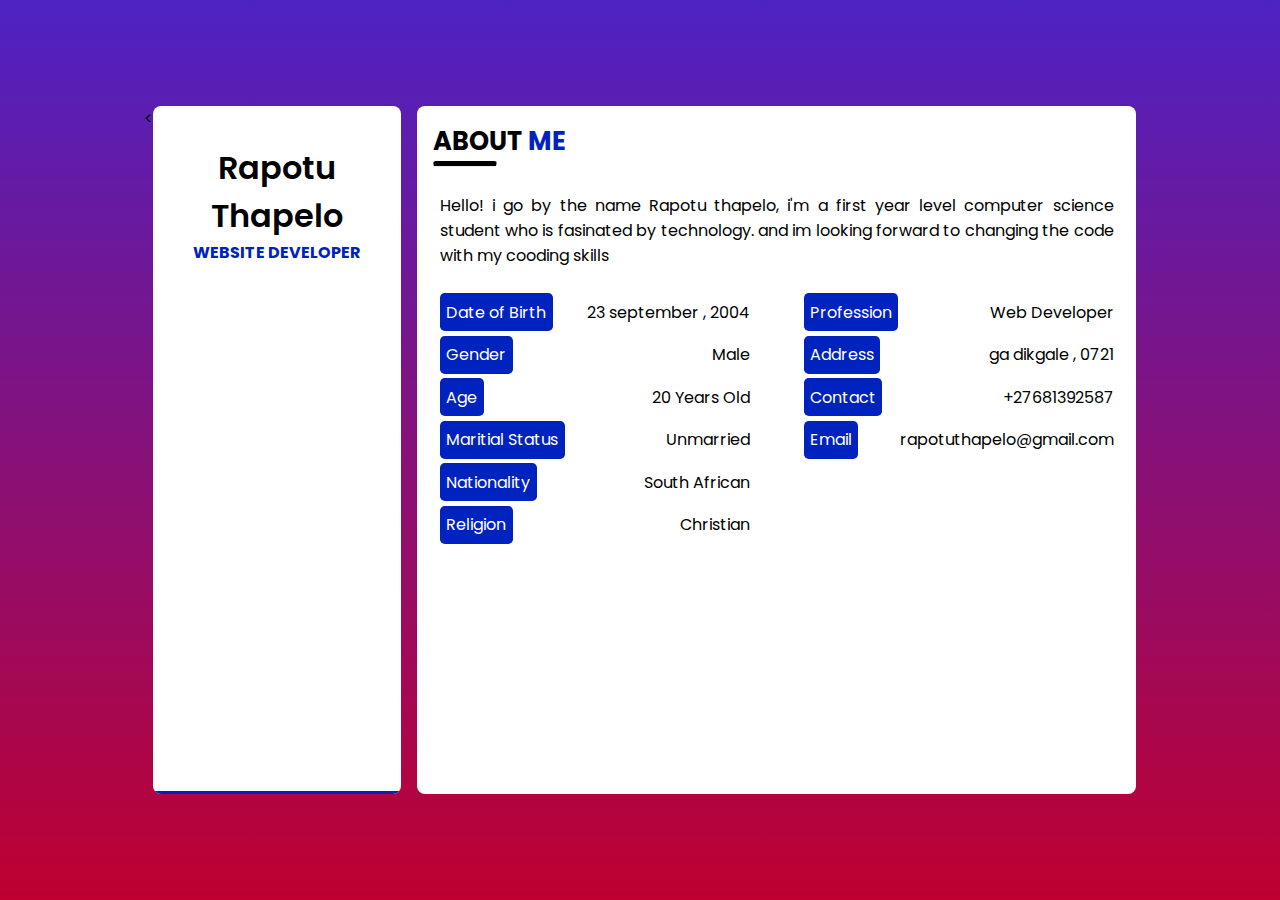
<file: index.html>
<!DOCTYPE html>
<html lang="en">

<head>
    <meta charset="UTF-8">
    <meta http-equiv="X-UA-Compatible" content="IE=edge">
    <meta name="viewport" content="width=device-width, initial-scale=1.0">

    <!-- CSS file -->
    <link rel="stylesheet" href="css/style.css">

   
    <!-- Fontawesome CDN -->
    <link rel="stylesheet" href="https://cdnjs.cloudflare.com/ajax/libs/font-awesome/6.0.0-beta3/css/all.min.css"
        integrity="sha512-Fo3rlrZj/k7ujTnHg4CGR2D7kSs0v4LLanw2qksYuRlEzO+tcaEPQogQ0KaoGN26/zrn20ImR1DfuLWnOo7aBA=="
        crossorigin="anonymous" referrerpolicy="no-referrer" />

    <title>Thapelo rapotu</title>
</head>

<body>
    <!-- Website Layout -->
    <ul class="website_container">

        <!-- Global Menu -->
        <div id="global_menu_button_container">
            <p class="site_title">rapotu thapelo</p>
            <i class="fa fa-bars" id="global_menu_button"></i>
        </div>

        <ul id="global_menu_items">
            <div>
                <i class="fa fa-close" id="global_menu_close_button"></i>
                <li><a href="index.html"><i class="fa fa-home"></i> About</a></li>
                <li><a href="resume.html"><i class="fas fa-file-alt"></i> Resume</a></li>
                
                <li><a href="services.html"><i class="fas fa-cog"></i> Services</a></li>
                <li><a href="contact.html"><i class="fas fa-phone-square"></i> Contact</a></li>
            </div>
        </ul>

        <!--x Global Menu x-->
<
</div>


        <!-- sidebar -->
        <div class="sidebar_container">
          

            <!-- sidebar Content -->
            <div class="sidebar_content">
                <!-- Long name can be applied so easily -->
                <h1>Rapotu Thapelo</h1>
                <p>Website Developer</p>

            </div>

            <!-- Sidebar Buttom Menu -->
            <div class="sidebar_buttom_menu" id="sidebar_buttom_menu">
                <i class="fa fa-bars" id="sidebar_menu_icon"></i>
            </div>

            <!-- Sidebar Navigation -->
            <ul class="sidebar_navigation" id="sidebar_navigation">
                <li><a href="/" class="active">About</a></li>
                <li><a href="resume.html">Resume</a></li>
                
                <li><a href="services.html">Services</a></li>
                <li><a href="contact.html">Contact</a></li>

            </ul>

        </div>
        <!-- content -->
        <div class="content_container">
            <!-- About Page -->
            <div class="about_page">
                <h2 class="title">About <span>Me</span></h2>
                <hr class="line">
                <div class="about_content">
                    <p class="about_text">Hello! i go by the name Rapotu thapelo, i'm a first year level computer science student who is fasinated by technology. and im looking forward to changing the code with my cooding skills</p>
                </div>
                <div class="about_profile">
                    <ul class="left_profile">
                        <li><span class="profile_title">Date of Birth</span><span> 23 september , 2004</span></li>
                        <li><span class="profile_title">Gender</span><span>Male</span></li>
                        <li><span class="profile_title">Age</span><span>20 Years Old</span></li>
                        <li><span class="profile_title">Maritial Status</span><span>Unmarried</span></li>
                        <li><span class="profile_title">Nationality</span><span>South African</span></li>
                        <li><span class="profile_title">Religion</span><span>Christian</span></li>
                    </ul>

                    <ul class="right_profile">
                        <li><span class="profile_title">Profession</span><span>Web Developer</span></li>
                        <li><span class="profile_title">Address</span><span>ga dikgale , 0721</span></li>
                        <li><span class="profile_title">Contact</span><span>+27681392587</span></li>
                        <li><span class="profile_title">Email</span><span>rapotuthapelo@gmail.com</span></li>

                    </ul>
                </div>

            </div>
        </div>


        <script src="js/script.js"></script>
</body>
</file>
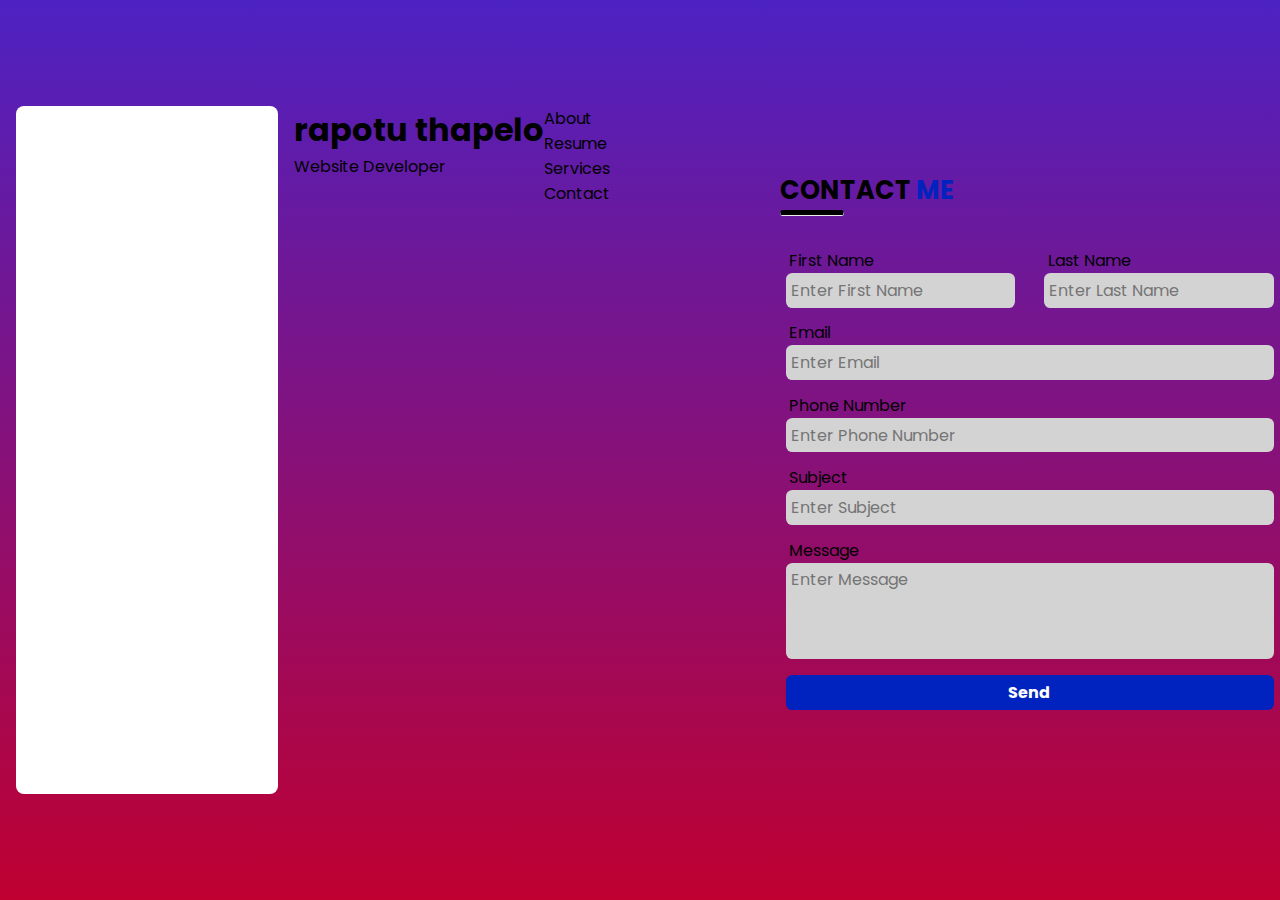
<file: contact.html>
<!DOCTYPE html>
<html lang="en">

<head>
    <meta charset="UTF-8">
    <meta http-equiv="X-UA-Compatible" content="IE=edge">
    <meta name="viewport" content="width=device-width, initial-scale=1.0">

    <!-- CSS file -->
    <link rel="stylesheet" href="css/style.css">

   
    <!-- Fontawesome CDN -->
    <link rel="stylesheet" href="https://cdnjs.cloudflare.com/ajax/libs/font-awesome/6.0.0-beta3/css/all.min.css"
        integrity="sha512-Fo3rlrZj/k7ujTnHg4CGR2D7kSs0v4LLanw2qksYuRlEzO+tcaEPQogQ0KaoGN26/zrn20ImR1DfuLWnOo7aBA=="
        crossorigin="anonymous" referrerpolicy="no-referrer" />

    <title>Rapotu thapelo</title>
</head>

<body>
    <!-- Website Layout -->
    <div class="website_container">

        <!-- Global Menu -->
        <div id="global_menu_button_container">
            <p class="site_title">Thapelo Rapotu</p>
            <i class="fa fa-bars" id="global_menu_button"></i>
        </div>

        <ul id="global_menu_items">
            <div>
                <i class="fa fa-close" id="global_menu_close_button"></i>
                <li><a href="/"><i class="fa fa-home"></i> About</a></li>
                <li><a href="resume.html"><i class="fas fa-file-alt"></i> Resume</a></li>
                
                <li><a href="services.html"><i class="fas fa-cog"></i> Services</a></li>
                <li><a href="contact.html"><i class="fas fa-phone-square"></i> Contact</a></li>
            </div>
        </ul>

        <!--x Global Menu x-->

        <!-- sidebar -->
        <div class="sidebar_container">
            
            </div>

            <!-- sidebar Content -->
            <div class="sidebar_content">
                <!-- Long name can be applied so easily -->
                <h1>rapotu thapelo</h1>
                <p>Website Developer</p>
                
            </div>

            <!-- Sidebar Buttom Menu -->
            <div class="sidebar_buttom_menu" id="sidebar_buttom_menu">
                <i class="fa fa-bars" id="sidebar_menu_icon"></i>
            </div>

            <!-- Sidebar Navigation -->
            <ul class="sidebar_navigation" id="sidebar_navigation">
                <li><a href="/">About</a></li>
                <li><a href="resume.html">Resume</a></li>
             
                <li><a href="services.html">Services</a></li>
                <li><a href="contact.html" class="active">Contact</a></li>

            </ul>

        </div>
        <!-- content -->
        <div class="content_container">
            <!-- Contact Page -->
            <div class="contact_page">
                <h2 class="title">Contact <span>Me</span></h2>
                <hr class="line">
                <div class="contact_container">
                    <form action="post">
                        <div class="form_name_row">
                            <div class="left_form_row">
                                <label>First Name</label>
                                <input type="text" required placeholder="Enter First Name">
                            </div>
                            <div class="right_form_row">
                                <label>Last Name</label>
                                <input type="text" required placeholder="Enter Last Name">
                            </div>
                        </div>
                        <label>Email</label>
                        <input type="email" name="" id="" required placeholder="Enter Email">
                        <label>Phone Number</label>
                        <input type="text" name="" id="" required placeholder="Enter Phone Number">
                        <label>Subject</label>
                        <input type="text" name="" id="" required placeholder="Enter Subject">
                        <label>Message</label>
                        <textarea name="" id="" cols="30" rows="10" required placeholder="Enter Message"></textarea>
                        <input type="submit" value="Send" id="send_button">
                    </form>
                </div>
            </div>
        </div>
    </div>


    <script src="js/script.js"></script>
</body>

</html>
</file>
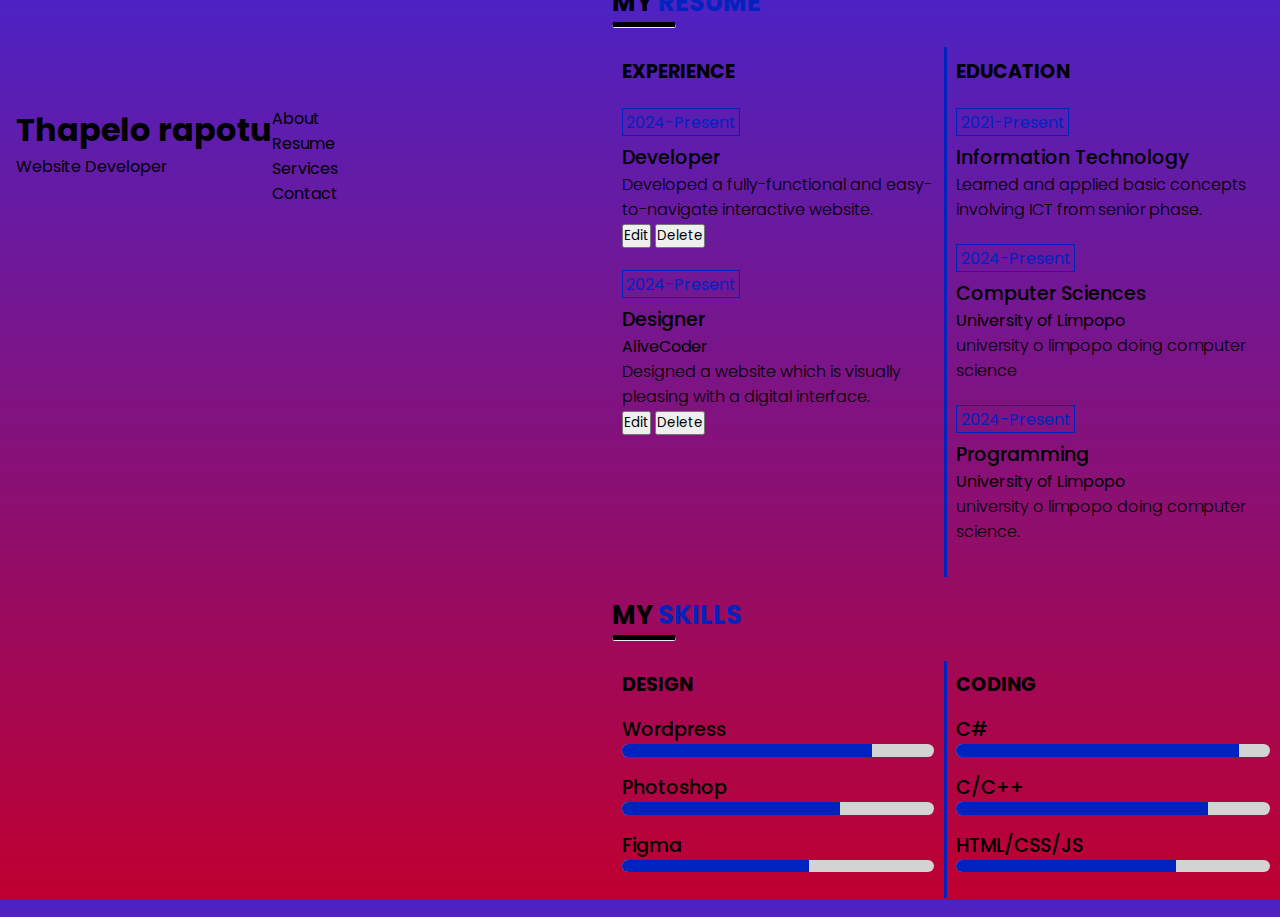
<file: resume.html>
<!DOCTYPE html>
<html lang="en">

<head>
    <meta charset="UTF-8">
    <meta http-equiv="X-UA-Compatible" content="IE=edge">
    <meta name="viewport" content="width=device-width, initial-scale=1.0">

    <!-- CSS file -->
    <link rel="stylesheet" href="css/style.css">

    <!-- Favicon -->
    <link rel="shortcut icon" href="img/180655.png" type="image/x-icon">

    <!-- Fontawesome CDN -->
    <link rel="stylesheet" href="https://cdnjs.cloudflare.com/ajax/libs/font-awesome/6.0.0-beta3/css/all.min.css"
        integrity="sha512-Fo3rlrZj/k7ujTnHg4CGR2D7kSs0v4LLanw2qksYuRlEzO+tcaEPQogQ0KaoGN26/zrn20ImR1DfuLWnOo7aBA=="
        crossorigin="anonymous" referrerpolicy="no-referrer" />

    <title>Thapelo rapotu</title>
</head>

<body>
    <!-- Website Layout -->
    <div class="website_container">

        <!-- Global Menu -->
        <div id="global_menu_button_container">
            <p class="site_title">Thapelo rapotu</p>
            <i class="fa fa-bars" id="global_menu_button"></i>
        </div>

        <ul id="global_menu_items">
            <div>
                <i class="fa fa-close" id="global_menu_close_button"></i>
                <li><a href="/"><i class="fa fa-home"></i> About</a></li>
                <li><a href="resume.html"><i class="fas fa-file-alt"></i> Resume</a></li>
               
                <li><a href="services.html"><i class="fas fa-cog"></i> Services</a></li>
                <li><a href="contact.html"><i class="fas fa-phone-square"></i> Contact</a></li>
            </div>
        </ul>

        <!--x Global Menu x-->

       

            <!-- sidebar Content -->
            <div class="sidebar_content">
                <!-- Long name can be applied so easily -->
                <h1>Thapelo rapotu</h1>
                <p>Website Developer</p>
               
            </div>

            <!-- Sidebar Buttom Menu -->
            <div class="sidebar_buttom_menu" id="sidebar_buttom_menu">
                <i class="fa fa-bars" id="sidebar_menu_icon"></i>
            </div>

            <!-- Sidebar Navigation -->
            <ul class="sidebar_navigation" id="sidebar_navigation">
                <li><a href="/">About</a></li>
                <li><a href="resume.html" class="active">Resume</a></li>
               
                <li><a href="services.html">Services</a></li>
                <li><a href="contact.html">Contact</a></li>

            </ul>

        </div>
        <!-- content -->
        <div class="content_container">
            <!-- Resume Page -->
            <div class="resume_page">
                <h2 class="title">My <span>Resume</span></h2>
                <hr class="line">
                <div class="resume_container">
                    <!-- Experience container -->
                    <div class="left_resume">
                        <h2 class="resume_title"><i class="fa fa-suitcase"></i> Experience</h2>
                    
                        
                        
                            <!-- Experience 2 -->
<div class="resume_box" id="experience2">
    <span class="resume_date">2024-Present</span>
    <p class="resume_box_title">Developer</p>
    <p class="resume_conpany"></p>
    <p class="resume_text">Developed a fully-functional and easy-to-navigate interactive website.</p>
    <button onclick="toggleEditForm('editForm2')">Edit</button>
    <button onclick="deleteExperience('experience2')">Delete</button>

    <!-- Edit form -->
    <div id="editForm2" class="edit_form" style="display:none;">
        <input type="text" id="startDate2" value="2024">
        <input type="text" id="endDate2" value="Present">
        <input type="text" id="title2" value="Developer">
        <input type="text" id="company2" value="">
        <textarea id="description2">Developed a fully-functional and easy-to-navigate interactive website.</textarea>
        <button onclick="saveExperience('experience2', 2)">Save</button>
    </div>
</div>

<!-- Experience 3 -->
<div class="resume_box" id="experience3">
    <span class="resume_date">2024-Present</span>
    <p class="resume_box_title">Designer</p>
    <p class="resume_conpany">AliveCoder</p>
    <p class="resume_text">Designed a website which is visually pleasing with a digital interface.</p>
    <button onclick="toggleEditForm('editForm3')">Edit</button>
    <button onclick="deleteExperience('experience3')">Delete</button>

    <!-- Edit form -->
    <div id="editForm3" class="edit_form" style="display:none;">
        <input type="text" id="startDate3" value="2024">
        <input type="text" id="endDate3" value="Present">
        <input type="text" id="title3" value="Designer">
        <input type="text" id="company3" value="AliveCoder">
        <textarea id="description3">Designed a website which is visually pleasing with a digital interface.</textarea>
        <button onclick="saveExperience('experience3', 3)">Save</button>
    </div>
</div>

                    
                    </div>

                    <!-- Education Container -->
                    <div class="right_resume">
                        <h2 class="resume_title"><i class="fas fa-book-open"></i> Education</h2>
                        <div class="resume_box">
                            <span class="resume_date">2021-Present</span>
                            <p class="resume_box_title">Information Technology</p>
                            <p class="resume_conpany"></p>
                            <p class="resume_text"> Learned and applied basic concepts involving ICT from senior phase.</p>
                        </div>

                        <div class="resume_box">
                            <span class="resume_date">2024-Present</span>
                            <p class="resume_box_title">Computer Sciences</p>
                            <p class="resume_conpany">University of Limpopo</p>
                            <p class="resume_text"> university o limpopo doing computer science </p>
                        </div>

                        <div class="resume_box">
                            <span class="resume_date">2024-Present</span>
                            <p class="resume_box_title">Programming</p>
                            <p class="resume_conpany">University of Limpopo</p>
                            <p class="resume_text">university o limpopo doing computer science. </p>
                        </div>
                    </div>

                </div>

                <h2 class="title">My <span>Skills</span></h2>
                <hr class="line">
                <!-- Skill Container -->
                <div class="resume_container">
                    <div class="left_resume">
                        <h2 class="resume_title"><i class="fas fa-pencil-ruler"></i> Design</h2>
                        <div class="skill_box">
                            <h2 class="skill_title">Wordpress</h2>
                            <div class="skill_line_container">
                                <div class="skill_line" style="width: 80%;"></div>
                            </div>
                        </div>

                        <div class="skill_box">
                            <h2 class="skill_title">Photoshop</h2>
                            <div class="skill_line_container">
                                <div class="skill_line" style="width: 70%;"></div>
                            </div>
                        </div>

                        <div class="skill_box">
                            <h2 class="skill_title">Figma</h2>
                            <div class="skill_line_container">
                                <div class="skill_line" style="width: 60%;"></div>
                            </div>
                        </div>

                    </div>
                    <div class="right_resume">
                        <h2 class="resume_title"><i class="fas fa-code"></i> Coding</h2>
                        <div class="skill_box">
                            <h2 class="skill_title">C#</h2>
                            <div class="skill_line_container">
                                <div class="skill_line" style="width: 90%;"></div>
                            </div>
                        </div>

                        <div class="skill_box">
                            <h2 class="skill_title">C/C++</h2>
                            <div class="skill_line_container">
                                <div class="skill_line" style="width: 80%;"></div>
                            </div>
                        </div>

                        <div class="skill_box">
                            <h2 class="skill_title">HTML/CSS/JS</h2>
                            <div class="skill_line_container">
                                <div class="skill_line" style="width: 70%;"></div>
                            </div>
                        </div>
                    </div>
                </div>
            </div>
        </div>
    </div>


    <script src="js/script.js"></script>
</body>

</html>
</file>
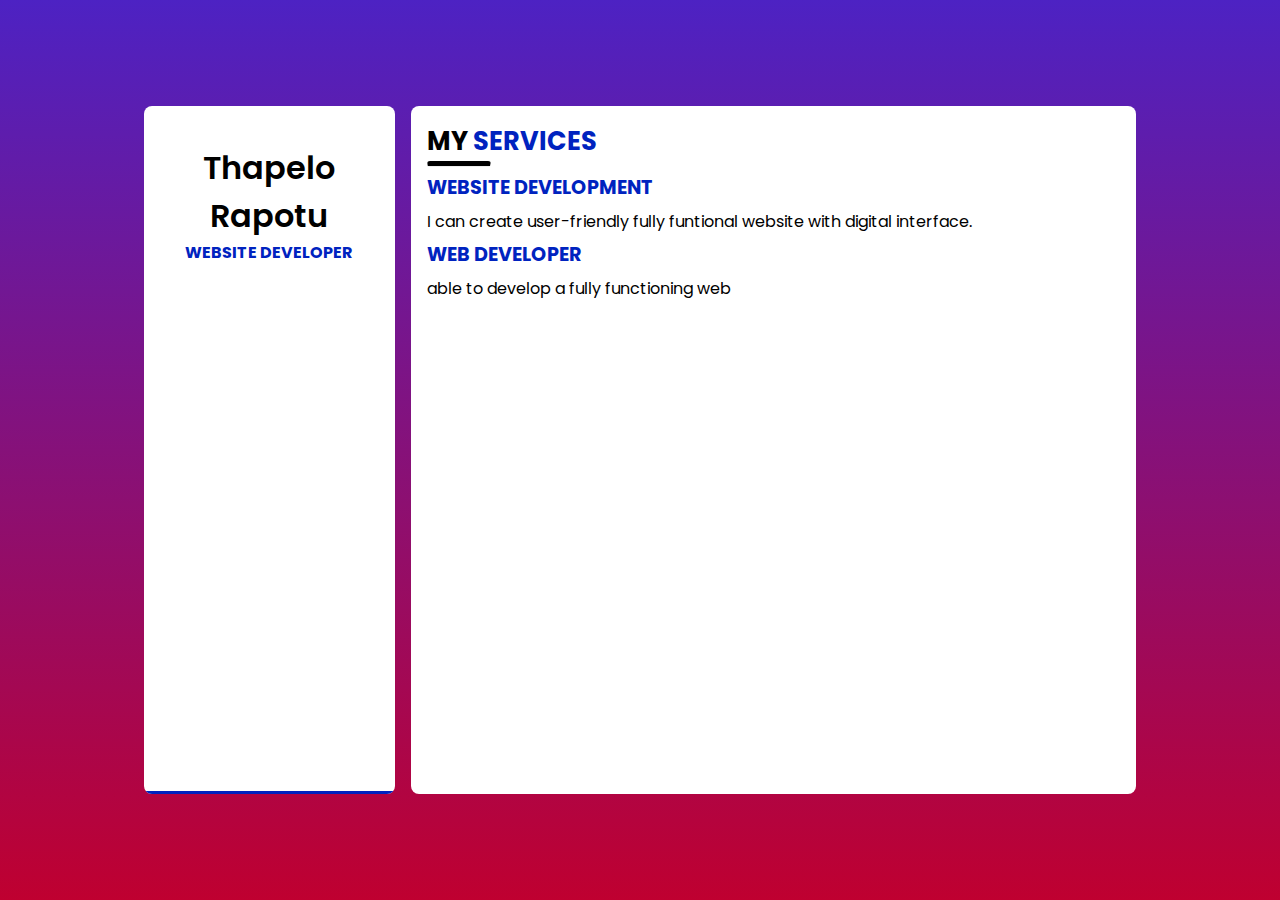
<file: services.html>
<!DOCTYPE html>
<html lang="en">

<head>
    <meta charset="UTF-8">
    <meta http-equiv="X-UA-Compatible" content="IE=edge">
    <meta name="viewport" content="width=device-width, initial-scale=1.0">

    <!-- CSS file -->
    <link rel="stylesheet" href="css/style.css">

    
    <!-- Fontawesome CDN -->
    <link rel="stylesheet" href="https://cdnjs.cloudflare.com/ajax/libs/font-awesome/6.0.0-beta3/css/all.min.css"
        integrity="sha512-Fo3rlrZj/k7ujTnHg4CGR2D7kSs0v4LLanw2qksYuRlEzO+tcaEPQogQ0KaoGN26/zrn20ImR1DfuLWnOo7aBA=="
        crossorigin="anonymous" referrerpolicy="no-referrer" />

    <title>Thapelo Rapotu</title>
</head>

<body>
    <!-- Website Layout -->
    <div class="website_container">

        <!-- Global Menu -->
        <div id="global_menu_button_container">
            <p class="site_title">Thapelo Rapotu</p>
            <i class="fa fa-bars" id="global_menu_button"></i>
        </div>

        <ul id="global_menu_items">
            <div>
                <i class="fa fa-close" id="global_menu_close_button"></i>
                <li><a href="/"><i class="fa fa-home"></i> About</a></li>
                <li><a href="resume.html"><i class="fas fa-file-alt"></i> Resume</a></li>
               
                <li><a href="services.html"><i class="fas fa-cog"></i> Services</a></li>
                <li><a href="contact.html"><i class="fas fa-phone-square"></i> Contact</a></li>
            </div>
        </ul>

        <!--x Global Menu x-->

        <!-- sidebar -->
        <div class="sidebar_container">
           

            <!-- sidebar Content -->
            <div class="sidebar_content">
                <!-- Long name can be applied so easily -->
                <h1>Thapelo Rapotu</h1>
                <p>Website Developer</p>
                
            </div>

            <!-- Sidebar Buttom Menu -->
            <div class="sidebar_buttom_menu" id="sidebar_buttom_menu">
                <i class="fa fa-bars" id="sidebar_menu_icon"></i>
            </div>

            <!-- Sidebar Navigation -->
            <ul class="sidebar_navigation" id="sidebar_navigation">
                <li><a href="/">About</a></li>
                <li><a href="resume.html">Resume</a></li>
                
                <li><a href="services.html" class="active">Services</a></li>
                <li><a href="contact.html">Contact</a></li>

            </ul>

        </div>
        <!-- content -->
        <div class="content_container">
            <!-- Services Page -->
            <div class="services_page">
                <h2 class="title">My <span>Services</span></h2>
                <hr class="line">
                <!-- Services Row -->
               
                    <div class="services_box">
                        <i class="fas fa-globe"></i>
                        <h3 class="services_title">Website Development</h3>
                        <p class="services_text"> I can create user-friendly fully funtional website with digital interface.  </p>
                    </div>
                </div>

                <div class="services_container">
                    <div class="services_box">
                        <i class="fas fa-pencil-ruler"></i>
                        <h3 class="services_title">Web Developer</h3>
                        <p class="services_text"></p>able to develop a fully functioning web</p>
                    </div>
                    
                </div>

                
                    
                </div>

            </div>
        </div>
    </div>


    <script src="js/script.js"></script>
</body>

</html>
</file>
<file: css/style.css>
/* Google Font */
@import url("https://fonts.googleapis.com/css2?family=Poppins:ital,wght@0,100;0,200;0,300;0,400;0,500;0,600;0,700;0,800;0,900;1,100;1,200;1,300;1,400;1,500;1,600;1,700;1,800;1,900&display=swap");

/* CSS Reset */
* {
    padding: 0;
    margin: 0;
    box-sizing: border-box;
    scroll-behavior: smooth;
    font-family: "Poppins", sans-serif;
}

/* CSS Variables */
:root {
    --brand-color: #0023bf;
    --linear-back: Linear-gradient(180deg,
            rgb(77, 34, 195) 0%,
            rgb(191, 0, 48) 100%);
}

a {
    text-decoration: none;
    color: black;
}

li {
    list-style: none;
}

/* CSS in Body */
body {
    height: 100vh;
    width: 100vw;
    background: var(--linear-back);
    display: flex;
    align-items: center;
    justify-content: center;
}

.website_container {
    width: 80%;
    height: 80%;
    display: flex;
    padding: 1rem;
    position: relative;
}

/* Sidebar */
.website_container .sidebar_container {
    width: 35%;
    height: 100%;
    background-color: white;
    margin-right: 1rem;
    border-radius: 0.5rem;
    overflow: hidden;
    position: relative;
}

.sidebar_container .image {
    height: 45%;
    width: 30%;
    position: relative;
    transform: translate(150px);
}

.sidebar_container .image img {
    width: 100%;
    height: 100%;
    object-fit: cover;
    object-position: top;
}

.sidebar_container .image .right_image_box {
    width: 70%;
    height: 100px;
    background-color: white;
    position: absolute;
    bottom: -3.5rem;
    left: -3rem;
    transform: rotate(16deg);
}

.sidebar_container .image .left_image_box {
    width: 70%;
    height: 100px;
    background-color: white;
    position: absolute;
    bottom: -3.5rem;
    right: -3rem;
    transform: rotate(-16deg);
}

.sidebar_container .sidebar_content {
    position: absolute;
    width: 100%;
    margin-top: 2rem;
    text-align: center;
    padding: 0.4rem;
}

.sidebar_container .sidebar_content h1 {
    color: black;
    font-size: 2rem;
    font-weight: 600;
}

.sidebar_container .sidebar_content p {
    color: var(--brand-color);
    font-size: 1rem;
    text-transform: uppercase;
    font-weight: 700;
}

.sidebar_container .sidebar_content .social_media {
    margin-top: 1rem;
}

.sidebar_container .sidebar_content .social_media a {
    font-size: 1.8rem;
    margin: 0.4rem;
    color: black;
}

.sidebar_container .sidebar_content .social_media a:hover {
    color: var(--brand-color);
    transition: 0.3s;
}

.sidebar_container .sidebar_buttom_menu {
    position: absolute;
    border-top: 0.2rem solid var(--brand-color);
    width: 100%;
    font-size: 1.6rem;
    left: 0;
    bottom: 0;
    text-align: center;
    cursor: pointer;
    z-index: 3;
}

.sidebar_container .sidebar_buttom_menu:hover {
    color: var(--brand-color);
    transition: 0.3s;
}

/* Sidebar Navigation */
.sidebar_container .sidebar_navigation {
    position: absolute;
    top: 0;
    left: -100%;
    width: 100%;
    height: 100%;
    background-color: white;
    display: flex;
    flex-direction: column;
    align-items: center;
    justify-content: center;
    font-size: 2rem;
    z-index: 2;
    transition: left 0.3s;
}

.sidebar_container .sidebar_navigation li {
    margin: 0.3rem 0;
}

.sidebar_container .sidebar_navigation li a:hover,
.sidebar_container .sidebar_navigation .active {
    color: var(--brand-color);
    transition: 0.3s;
    font-weight: bold;
}

/* Content */
.website_container .content_container {
    width: 100%;
    height: 100%;
    background-color: white;
    border-radius: 0.5rem;
    padding: 1rem;
    overflow-y: scroll;
}

.content_container::-webkit-scrollbar {
    width: 0.2rem;
}

.content_container::-webkit-scrollbar-thumb {
    width: 0.2rem;
    background-color: gray;
    border-radius: 0.2rem;
}

/* About Page */

.title {
    font-size: 1.6rem;
    text-transform: uppercase;
}

.title span {
    color: var(--brand-color);
}

.line {
    width: 4rem;
    border-top: 0.35rem solid black;
    border-radius: 0.5rem;
}

.about_page .about_content {
    margin-top: 1.2rem;
    padding: 0.4rem;
    margin-bottom: 0.5rem;
}

.about_page .about_content p {
    font-size: 1rem;
    text-align: justify;
}

.about_profile {
    display: flex;
    justify-content: space-between;
    padding: 0.4rem;
}

.about_profile .left_profile {
    width: 46%;
}

.about_profile .left_profile li {
    display: flex;
    justify-content: space-between;
    align-items: center;
    margin: 0.3rem 0;
    font-size: 1rem;
}

.about_profile .right_profile {
    width: 46%;
}

.about_profile .right_profile li {
    display: flex;
    justify-content: space-between;
    margin: 0.3rem 0;
    align-items: center;
    font-size: 1rem;
}

li .profile_title {
    padding: 0.4rem;
    background-color: var(--brand-color);
    color: white;
    border-radius: 0.3rem;
}

/* Resume Page */
.resume_page .resume_container {
    margin: 1.2rem 0;
    display: flex;
}

.left_resume {
    width: 100%;
    padding: 0.6rem;
    border-right: 0.2rem solid var(--brand-color);
}

.right_resume {
    width: 100%;
    padding: 0.6rem;
}

.resume_title {
    font-size: 1.2rem;
    text-transform: uppercase;
    font-weight: 700;
    margin-bottom: 1rem;
}

.resume_title i {
    color: var(--brand-color);
}

.resume_box {
    margin: 1.5rem 0;
}

.resume_box .resume_date {
    font-size: 1rem;
    border: 0.1rem solid var(--brand-color);
    padding: 0.1rem 0.2rem;
    color: var(--brand-color);
}

.resume_box .resume_box_title {
    margin-top: 0.5rem;
    font-size: 1.2rem;
    font-weight: 500;
}

.resume_box .resume_company {
    font-size: 1rem;
}

.resume_box .resume_text {
    font-size: 1rem;
    font-weight: 300;
}

/* Skills Container */

.skill_box .skill_title {
    font-size: 1.2rem;
    font-weight: 500;
}

.skill_box {
    margin: 1rem 0;
}

.skill_box .skill_line_container {
    height: 0.8rem;
    width: 100%;
    background-color: lightgray;
    border-radius: 0.4rem;
    overflow: hidden;
}

.skill_box .skill_line {
    background-color: var(--brand-color);
    height: 0.8rem;
}



/* Services Page */

.services_page .services_container {
    margin: 1.2rem 0.4rem 0.4rem 0.4rem;
    display: flex;
}

.services_page .services_container .services_box {
    width: 50%;
    margin: 0.6rem;
    border: 0.1rem solid var(--brand-color);
    border-radius: 0.4rem;
    padding: 0.6rem;
    text-align: center;
    cursor: pointer;
}

.services_page .services_container .services_box:hover {
    background-color: var(--brand-color);
    transition: 0.3s;
}

.services_page .services_container .services_box:hover i,
.services_page .services_container .services_box:hover .services_title {
    color: white;
    transition: 0.3s;
}

.services_box i {
    color: var(--brand-color);
    font-size: 1.5rem;
    margin: 0.3rem 0;
}

.services_box .services_title {
    font-size: 1.2rem;
    text-transform: uppercase;
    color: var(--brand-color);
    margin: 0.4rem 0;
}

.services_box .services_text {
    font-size: 1rem;
    font-weight: 400;
}

/* Contact Page */
.contact_page .contact_container {
    margin: 1.2rem 0.4rem;
}

.contact_container form .form_name_row {
    display: flex;
    justify-content: space-between;
}

.contact_container form .form_name_row .left_form_row {
    width: 47%;
}

.contact_container form .form_name_row .right_form_row {
    width: 47%;
}

.contact_container form label {
    display: block;
    font-size: 1rem;
    margin-top: 0.8rem;
    margin-left: 0.2rem;
}

.contact_container form input {
    width: 100%;
    font-size: 1rem;
    padding: 0.3rem;
    border: none;
    outline: none;
    background-color: lightgray;
    border-radius: 0.4rem;
}

.contact_container form input:focus {
    border: 0.2rem solid var(--brand-color);
    transition: 0.3s;
}

.contact_container form textarea {
    width: 100%;
    font-size: 1rem;
    padding: 0.3rem;
    border: none;
    outline: none;
    background-color: lightgray;
    border-radius: 0.4rem;
    height: 6rem;
    resize: none;
}

.contact_container form #send_button {
    background-color: var(--brand-color);
    margin-top: 0.6rem;
    color: white;
    font-weight: bold;
    cursor: pointer;
}

.contact_container form #send_button:hover {
    opacity: 0.8;
    transition: 0.3s;
}

/* Global Menu CSS */
#global_menu_button_container {
    position: absolute;
    left: -3rem;
    display: none;
    margin-top: 0.1rem;
}

#global_menu_button_container #global_menu_button {
    background-color: white;
    font-size: 2rem;
    padding: 0.8rem;
    border-radius: 0.4rem;
    cursor: pointer;
}

#global_menu_button_container #global_menu_button:hover {
    color: var(--brand-color);
    transition: 0.3s;
}

#global_menu_button_container p {
    color: var(--brand-color);
    font-size: 1.4rem;
    font-weight: bold;
    display: none;
}

#global_menu_items {
    position: fixed;
    left: -120%;
    /* left: 0; */
    top: 0;
    background-color: white;
    width: 40%;
    height: 100vh;
    z-index: 10;
    display: flex;
    justify-content: center;
    transition: left 0.3s;
}

#global_menu_items div {
    width: 80%;
    margin-top: 4rem;
}

#global_menu_items li {
    margin: 1rem 0;
}

#global_menu_items a {
    display: block;
    width: 100%;
    padding: 0.4rem 0.2rem;
    border-bottom: 0.1rem solid var(--brand-color);
    font-size: 1.4rem;
}

#global_menu_items a:hover {
    color: var(--brand-color);
    transition: 0.3s;
}

#global_menu_items #global_menu_close_button {
    position: absolute;
    right: -3.3rem;
    top: 0;
    font-size: 2.6rem;
    background-color: white;
    padding: 0.6rem 0.8rem;
    cursor: pointer;
}

#global_menu_items #global_menu_close_button:hover {
    color: var(--brand-color);
    transition: 0.3s;
}

/* Making Responsive */

@media screen and (max-width: 1200px) {
    .website_container {
        width: 92%;
        height: 92%;
    }
}

@media screen and (max-width: 1000px) {
    body {
        height: auto;
    }

    .website_container {
        flex-direction: column;
        width: 70%;
    }

    .website_container .sidebar_container {
        width: 100%;
        height: 80vh;
        margin-bottom: 1rem;
    }

    .about_profile {
        flex-direction: column;
    }

    .about_profile .left_profile {
        width: 100%;
    }

    .about_profile .right_profile {
        width: 100%;
    }

    #global_menu_button_container {
        display: block;
    }
}

@media screen and (max-width: 800px) {
    .website_container {
        margin-top: 10vh;
    }

    .resume_page .resume_container {
        flex-direction: column;
    }

    .left_resume {
        border-right: none;
        border-bottom: 0.2rem solid var(--brand-color);
    }

    .services_page .services_container {
        flex-direction: column;
        margin: 0;
    }

    .services_page .services_container .services_box {
        width: 100%;
        margin: 0.6rem 0;
    }

    .contact_container form .form_name_row {
        flex-direction: column;
    }

    .contact_container form .form_name_row .left_form_row {
        width: 100%;
    }

    .contact_container form .form_name_row .right_form_row {
        width: 100%;
    }

    #global_menu_button_container {
        position: fixed;
        top: -0.1rem;
        left: 0;
        z-index: 5;
        width: 100%;
        background-color: white;
        height: 10vh;
        display: flex;
        justify-content: space-between;
        align-items: center;
        padding: 0 1rem;
    }

    #global_menu_button_container #global_menu_button {
        color: black;
        background-color: transparent;
        padding: 0.2rem;
        font-size: 1.6rem;
    }

    #global_menu_button_container p {
        display: block;
    }

    #global_menu_items {
        width: 100%;
    }

    #global_menu_items #global_menu_close_button {
        left: 0;
        text-align: center;
        background-color: lightgray;
    }
}

@media screen and (max-width: 680px) {
    .website_container {
        height: 100%;
        width: 100%;
    }
}
</file>
